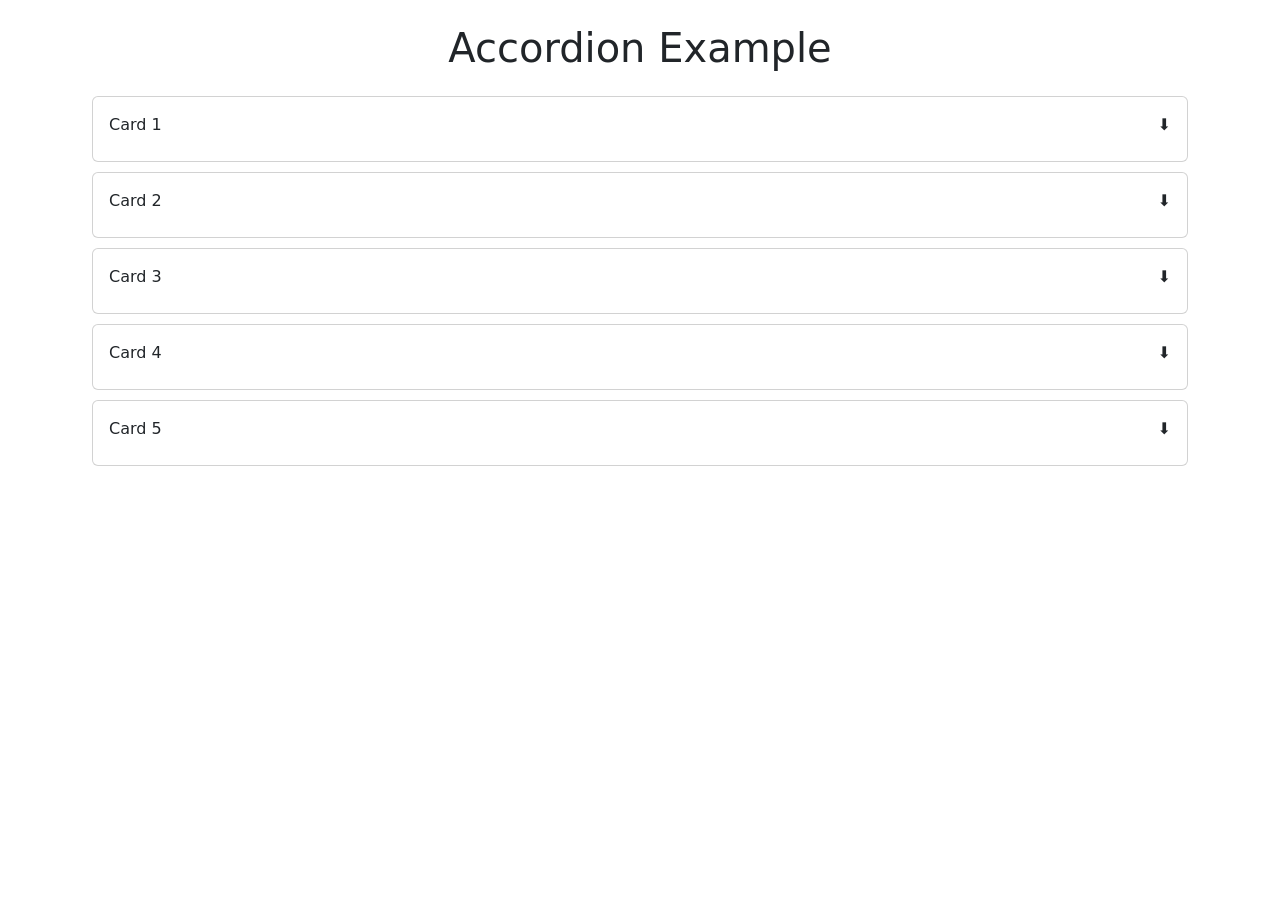
<file: accordion/index.html>
<!DOCTYPE html>
<html lang="en">

<head>
    <meta charset="UTF-8">
    <meta name="viewport" content="width=device-width, initial-scale=1.0">
    <title>Accordion</title>
    <link href="https://cdn.jsdelivr.net/npm/bootstrap@5.3.8/dist/css/bootstrap.min.css" rel="stylesheet"
        integrity="sha384-sRIl4kxILFvY47J16cr9ZwB07vP4J8+LH7qKQnuqkuIAvNWLzeN8tE5YBujZqJLB" crossorigin="anonymous">
    <link rel="stylesheet" href="style.css">
</head>

<body>

    <header>
        <h1 class="text-center my-4">Accordion Example</h1>
    </header>

    <div class="container">

        <div id="cards">

            <div class="card" id="card1">
                <div class="card-body">
                    <div class="card-title">
                        <span>Card 1</span>
                        <span>⬇️</span>
                    </div>

                    <div id="card1-content" class="card-body card">
                        Card 1 content
                    </div>
                </div>
            </div>

            <div class="card" id="card2">
                <div class="card-body">
                    <div class="card-title">
                        <span>Card 2</span>
                        <span>⬇️</span>
                    </div>

                    <div id="card2-content" class="card-body card">
                        Card 2 content
                    </div>
                </div>
            </div>

            <div class="card" id="card3">
                <div class="card-body">
                    <div class="card-title">
                        <span>Card 3</span>
                        <span>⬇️</span>
                    </div>

                    <div id="card3-content" class="card-body card">
                        Card 3 content
                    </div>
                </div>
            </div>

            <div class="card" id="card4">
                <div class="card-body">
                    <div class="card-title">
                        <span>Card 4</span>
                        <span>⬇️</span>
                    </div>

                    <div id="card4-content" class="card-body card">
                        Card 4 content
                    </div>
                </div>
            </div>

            <div class="card" id="card5">
                <div class="card-body">
                    <div class="card-title">
                        <span>Card 5</span>
                        <span>⬇️</span>
                    </div>

                    <div id="card5-content" class="card-body card">
                        Card 5 content
                    </div>
                </div>
            </div>
        </div>
    </div>

    <script src="script.js"></script>
</body>

</html>
</file>
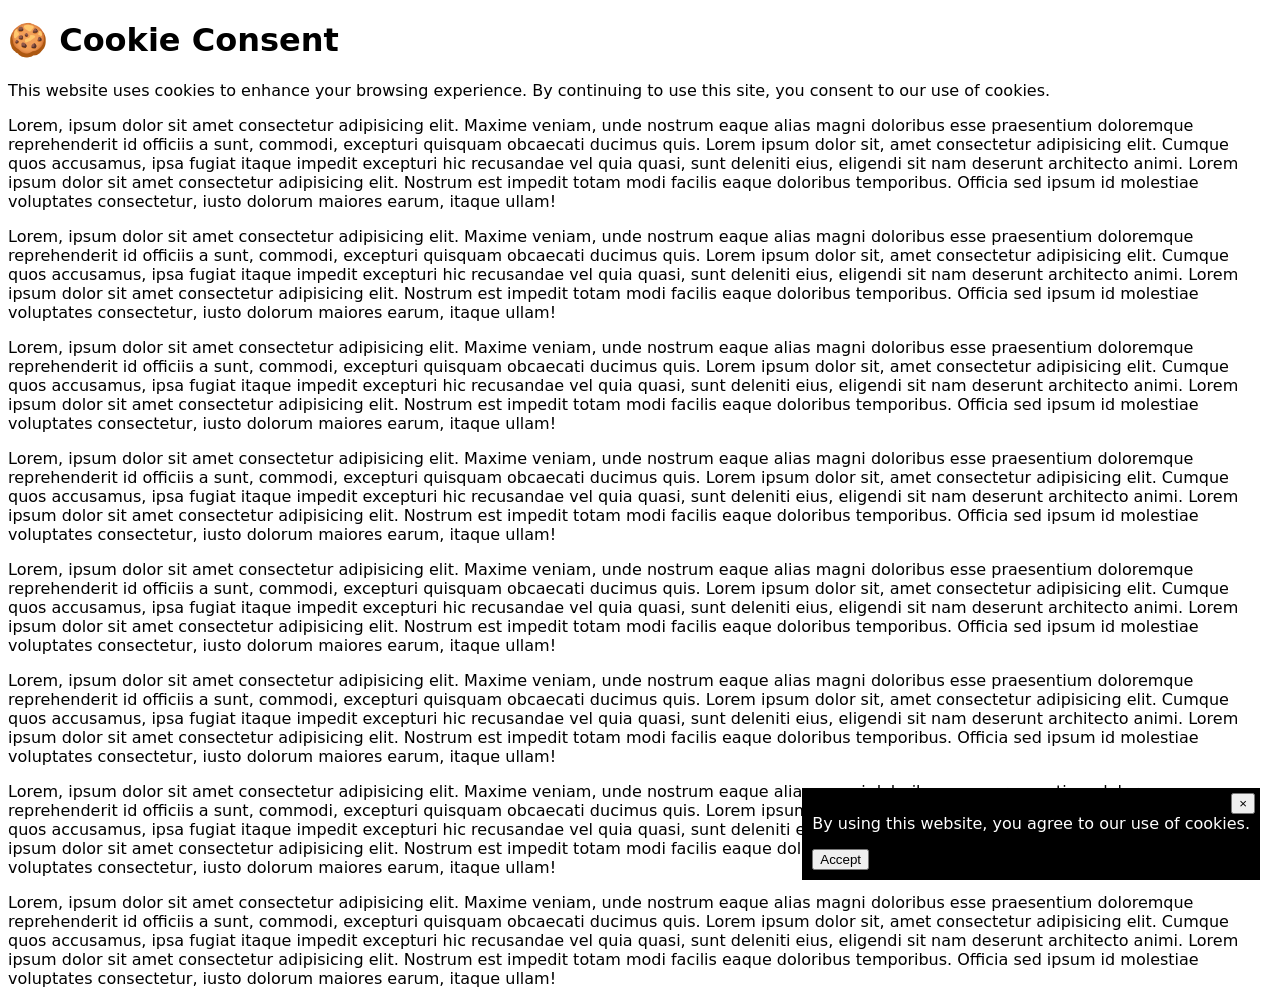
<file: cookie-consent/index.html>
<!DOCTYPE html>
<html lang="en">

<head>
    <meta charset="UTF-8">
    <meta name="viewport" content="width=device-width, initial-scale=1.0">
    <title>Cookie Consent</title>

    <link rel="stylesheet" href="style.css">
</head>

<body>
    <div class="header">
        <h1>🍪 Cookie Consent</h1>
        <p>This website uses cookies to enhance your browsing experience. By continuing to use this site, you consent to
            our use of cookies.</p>
    </div>

    <div class="container">

        <p>Lorem, ipsum dolor sit amet consectetur adipisicing elit. Maxime veniam, unde nostrum eaque alias magni doloribus esse praesentium doloremque reprehenderit id officiis a sunt, commodi, excepturi quisquam obcaecati ducimus quis. Lorem ipsum dolor sit, amet consectetur adipisicing elit. Cumque quos accusamus, ipsa fugiat itaque impedit excepturi hic recusandae vel quia quasi, sunt deleniti eius, eligendi sit nam deserunt architecto animi. Lorem ipsum dolor sit amet consectetur adipisicing elit. Nostrum est impedit totam modi facilis eaque doloribus temporibus. Officia sed ipsum id molestiae voluptates consectetur, iusto dolorum maiores earum, itaque ullam!</p>

        <p>Lorem, ipsum dolor sit amet consectetur adipisicing elit. Maxime veniam, unde nostrum eaque alias magni doloribus esse praesentium doloremque reprehenderit id officiis a sunt, commodi, excepturi quisquam obcaecati ducimus quis. Lorem ipsum dolor sit, amet consectetur adipisicing elit. Cumque quos accusamus, ipsa fugiat itaque impedit excepturi hic recusandae vel quia quasi, sunt deleniti eius, eligendi sit nam deserunt architecto animi. Lorem ipsum dolor sit amet consectetur adipisicing elit. Nostrum est impedit totam modi facilis eaque doloribus temporibus. Officia sed ipsum id molestiae voluptates consectetur, iusto dolorum maiores earum, itaque ullam!</p>

        <p>Lorem, ipsum dolor sit amet consectetur adipisicing elit. Maxime veniam, unde nostrum eaque alias magni doloribus esse praesentium doloremque reprehenderit id officiis a sunt, commodi, excepturi quisquam obcaecati ducimus quis. Lorem ipsum dolor sit, amet consectetur adipisicing elit. Cumque quos accusamus, ipsa fugiat itaque impedit excepturi hic recusandae vel quia quasi, sunt deleniti eius, eligendi sit nam deserunt architecto animi. Lorem ipsum dolor sit amet consectetur adipisicing elit. Nostrum est impedit totam modi facilis eaque doloribus temporibus. Officia sed ipsum id molestiae voluptates consectetur, iusto dolorum maiores earum, itaque ullam!</p>

        <p>Lorem, ipsum dolor sit amet consectetur adipisicing elit. Maxime veniam, unde nostrum eaque alias magni doloribus esse praesentium doloremque reprehenderit id officiis a sunt, commodi, excepturi quisquam obcaecati ducimus quis. Lorem ipsum dolor sit, amet consectetur adipisicing elit. Cumque quos accusamus, ipsa fugiat itaque impedit excepturi hic recusandae vel quia quasi, sunt deleniti eius, eligendi sit nam deserunt architecto animi. Lorem ipsum dolor sit amet consectetur adipisicing elit. Nostrum est impedit totam modi facilis eaque doloribus temporibus. Officia sed ipsum id molestiae voluptates consectetur, iusto dolorum maiores earum, itaque ullam!</p>

        <p>Lorem, ipsum dolor sit amet consectetur adipisicing elit. Maxime veniam, unde nostrum eaque alias magni doloribus esse praesentium doloremque reprehenderit id officiis a sunt, commodi, excepturi quisquam obcaecati ducimus quis. Lorem ipsum dolor sit, amet consectetur adipisicing elit. Cumque quos accusamus, ipsa fugiat itaque impedit excepturi hic recusandae vel quia quasi, sunt deleniti eius, eligendi sit nam deserunt architecto animi. Lorem ipsum dolor sit amet consectetur adipisicing elit. Nostrum est impedit totam modi facilis eaque doloribus temporibus. Officia sed ipsum id molestiae voluptates consectetur, iusto dolorum maiores earum, itaque ullam!</p>

        <p>Lorem, ipsum dolor sit amet consectetur adipisicing elit. Maxime veniam, unde nostrum eaque alias magni doloribus esse praesentium doloremque reprehenderit id officiis a sunt, commodi, excepturi quisquam obcaecati ducimus quis. Lorem ipsum dolor sit, amet consectetur adipisicing elit. Cumque quos accusamus, ipsa fugiat itaque impedit excepturi hic recusandae vel quia quasi, sunt deleniti eius, eligendi sit nam deserunt architecto animi. Lorem ipsum dolor sit amet consectetur adipisicing elit. Nostrum est impedit totam modi facilis eaque doloribus temporibus. Officia sed ipsum id molestiae voluptates consectetur, iusto dolorum maiores earum, itaque ullam!</p>

        <p>Lorem, ipsum dolor sit amet consectetur adipisicing elit. Maxime veniam, unde nostrum eaque alias magni doloribus esse praesentium doloremque reprehenderit id officiis a sunt, commodi, excepturi quisquam obcaecati ducimus quis. Lorem ipsum dolor sit, amet consectetur adipisicing elit. Cumque quos accusamus, ipsa fugiat itaque impedit excepturi hic recusandae vel quia quasi, sunt deleniti eius, eligendi sit nam deserunt architecto animi. Lorem ipsum dolor sit amet consectetur adipisicing elit. Nostrum est impedit totam modi facilis eaque doloribus temporibus. Officia sed ipsum id molestiae voluptates consectetur, iusto dolorum maiores earum, itaque ullam!</p>
        
        <p>Lorem, ipsum dolor sit amet consectetur adipisicing elit. Maxime veniam, unde nostrum eaque alias magni doloribus esse praesentium doloremque reprehenderit id officiis a sunt, commodi, excepturi quisquam obcaecati ducimus quis. Lorem ipsum dolor sit, amet consectetur adipisicing elit. Cumque quos accusamus, ipsa fugiat itaque impedit excepturi hic recusandae vel quia quasi, sunt deleniti eius, eligendi sit nam deserunt architecto animi. Lorem ipsum dolor sit amet consectetur adipisicing elit. Nostrum est impedit totam modi facilis eaque doloribus temporibus. Officia sed ipsum id molestiae voluptates consectetur, iusto dolorum maiores earum, itaque ullam!</p>

        <div class="cookie-popup" id="cookie-popup">
            <button id="close-btn" onclick="closePopup('cookie-popup')">×</button>
            <p>By using this website, you agree to our use of cookies.</p>
            <button class="btn" id="accept-btn" onclick="closePopup('cookie-popup')">Accept</button>
        </div>
    </div>

    <script src="script.js"></script>

</body>

</html>
</file>
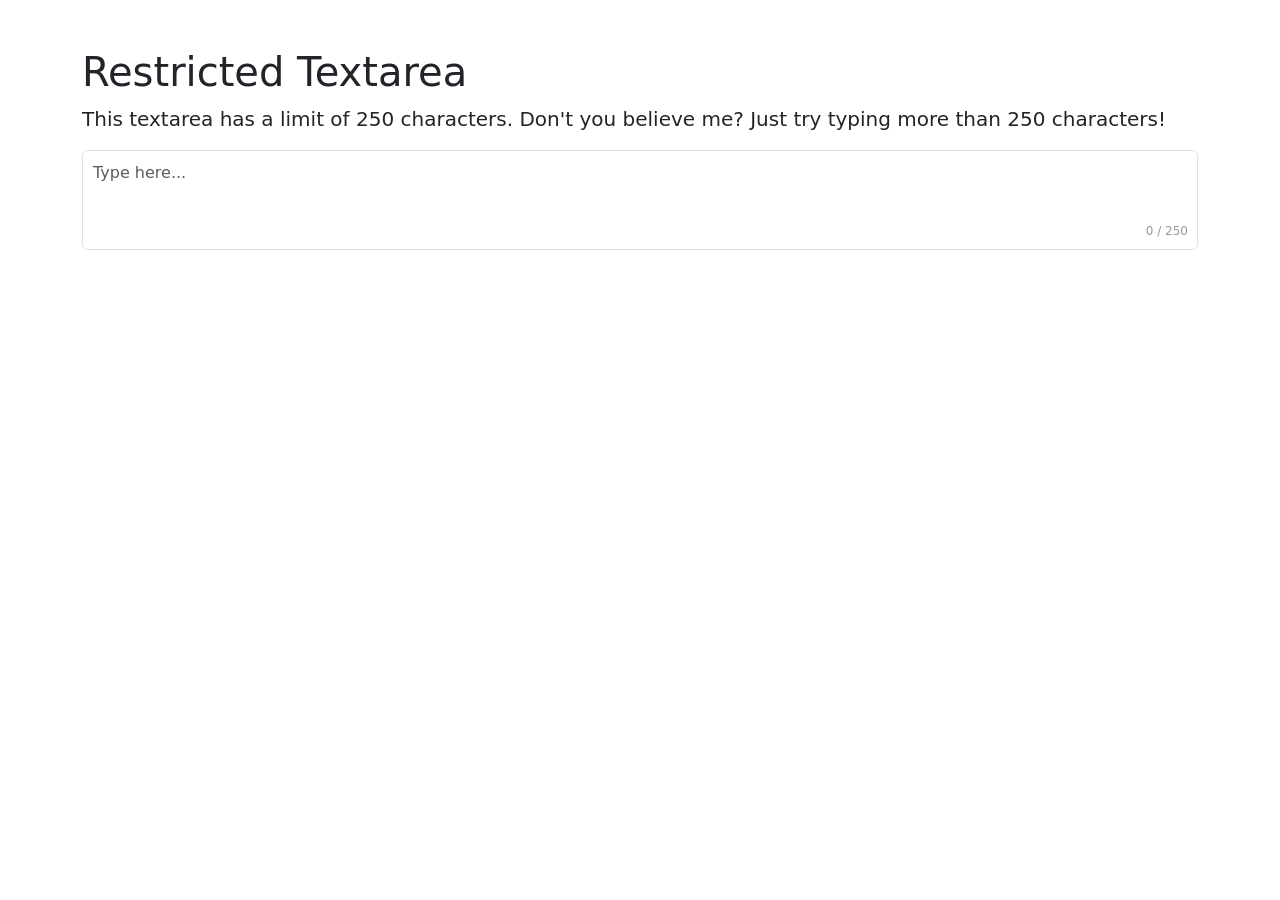
<file: restricted-textarea/index.html>
<!DOCTYPE html>
<html lang="en">

<head>
    <meta charset="UTF-8">
    <meta name="viewport" content="width=device-width, initial-scale=1.0">
    <title>Restricted Textarea</title>
    <link href="https://cdn.jsdelivr.net/npm/bootstrap@5.3.8/dist/css/bootstrap.min.css" rel="stylesheet"
        integrity="sha384-sRIl4kxILFvY47J16cr9ZwB07vP4J8+LH7qKQnuqkuIAvNWLzeN8tE5YBujZqJLB" crossorigin="anonymous">
    <link rel="stylesheet" href="style.css">
</head>

<body>

    <div class="container">
        <h1 class="mt-5">Restricted Textarea</h1>
        <p class="lead">This textarea has a limit of 250 characters. Don't you believe me? Just try typing more than 250
            characters!</p>

        <div class="textarea-wrapper">
            <textarea class="form-control" id="textArea" maxlength="250" placeholder="Type here...">
        </textarea>
            <span id="charCount" class="char-count"></span>
        </div>



    </div>

    <script src="script.js"></script>

</body>

</html>
</file>
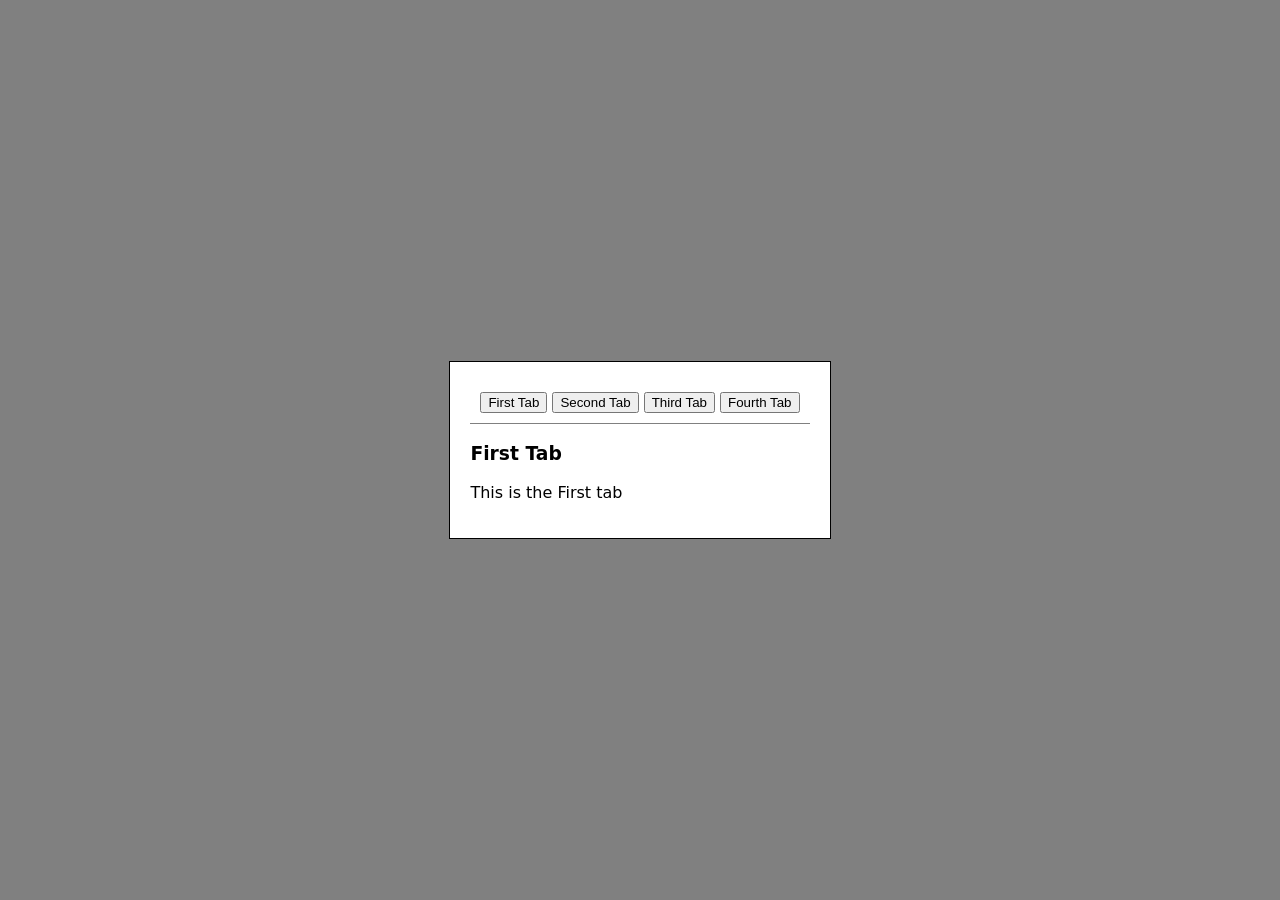
<file: simple-tabs/index.html>
<!DOCTYPE html>
<html lang="en">

<head>
    <meta charset="UTF-8">
    <meta name="viewport" content="width=device-width, initial-scale=1.0">
    <title>Simple Tabs
    </title>
    <link rel="stylesheet" href="style.css">
</head>

<body>

    <div class="container">


        <div class="buttons-container">
            <button onclick="showTab(1)">First Tab</button>
            <button onclick="showTab(2)">Second Tab</button>
            <button onclick="showTab(3)">Third Tab</button>
            <button onclick="showTab(4)">Fourth Tab</button>
        </div>

        <div class="tabs-container">

            <div class="tab" id="tab1">
                <h3>First Tab</h3>
                <p>This is the First tab</p>
            </div>

            <div class="tab" id="tab2">
                <h3>Second Tab</h3>
                <p>This is the second tab</p>
            </div>

            <div class="tab" id="tab3">
                <h3>Third Tab</h3>
                <p>This is the third tab</p>
            </div>

            <div class="tab" id="tab4">
                <h3>Fourth Tab</h3>
                <p>This is the fourth tab</p>
            </div>
        </div>
    </div>
    <script src="script.js"></script>

</body>

</html>
</file>
<file: accordion/style.css>
.card-title {
    display: flex;
    justify-content: space-between;
}

.card {
    margin: 10px;
}
</file>
<file: cookie-consent/style.css>
body {
    font-family: system-ui, -apple-system, BlinkMacSystemFont, 'Segoe UI', Roboto, Oxygen, Ubuntu, Cantarell, 'Open Sans', 'Helvetica Neue', sans-serif;
}

.cookie-popup {
    position: fixed;
    bottom: 20px;
    right: 20px;

    background-color: #000000;
    color: white;
    padding: 10px;    
}

#close-btn {
    position: absolute;
    top: 5px;
    right: 5px;
    cursor: pointer;
}

.btn {
    cursor: pointer;
}
</file>
<file: restricted-textarea/style.css>
.textarea-wrapper {
    position: relative;
    width: 100%;
}

#textArea {
    resize: none;
    overflow: hidden;
    min-height: 100px;
    width: 100%;
    padding: 10px;
    font-size: 16px;
}

.char-count {
    position: absolute;
    bottom: 10px;
    right: 10px;
    font-size: 12px;
    color: #999;
    pointer-events: none;
}
</file>
<file: simple-tabs/style.css>
.tab {
    display: none;
}

#tab1 {
    display: block;
}

.container {
    border: 1px solid black;
    padding: 20px;
    background-color: white;
}

.buttons-container {
    border-bottom: 1px solid grey;
    padding: 10px
}

body {
    font-family: system-ui, -apple-system, BlinkMacSystemFont, 'Segoe UI', Roboto, Oxygen, Ubuntu, Cantarell, 'Open Sans', 'Helvetica Neue', sans-serif;
    
    background-color: gray;

    display: flex;
    justify-content: center;
    align-items: center;
    height: 100vh;
    margin: 0;

}
</file>
